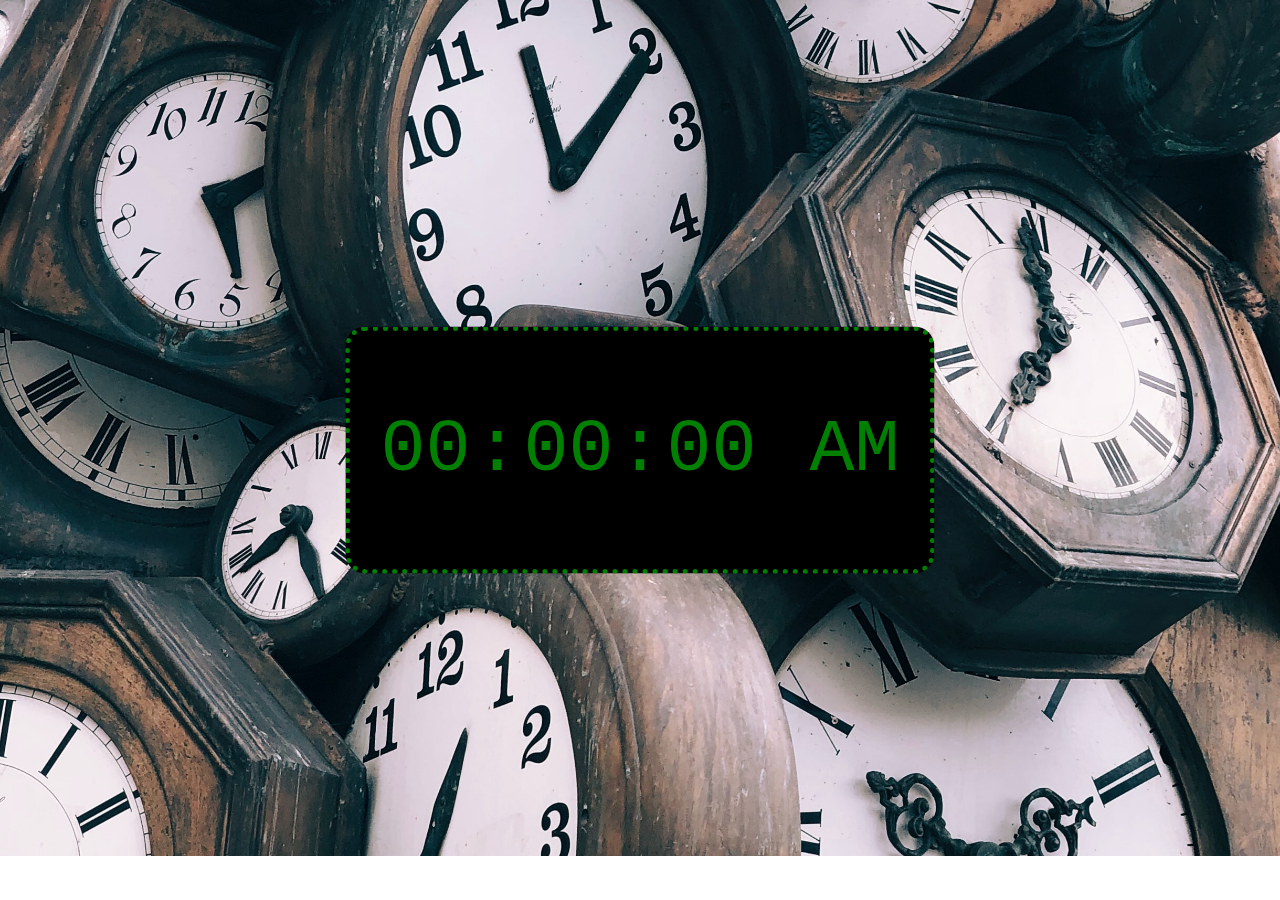
<file: Index.html>
<!DOCTYPE html>
<html lang="en">
<head>
    <meta charset="UTF-8">
    <meta http-equiv="X-UA-Compatible" content="IE=edge">
    <meta name="viewport" content="width=device-width, initial-scale=1.0">
    <title>Document</title>
    <link rel="stylesheet" href="Exercise3.css">
    <script src="Exercise3.js" defer></script>
</head>
<body>
   
    
    <div id="clock-container">
        <p id="hours">00</p>
        <p id="semicolon">:</p>
        <p id="mins">00</p>
        <p id="semicolon">:</p>
        <p id="seconds">00</p>
        <p id="spacer">&nbsp;</p>
        <p id="amPm">AM</p>

    </div>
    
</body>
</html>
</file>
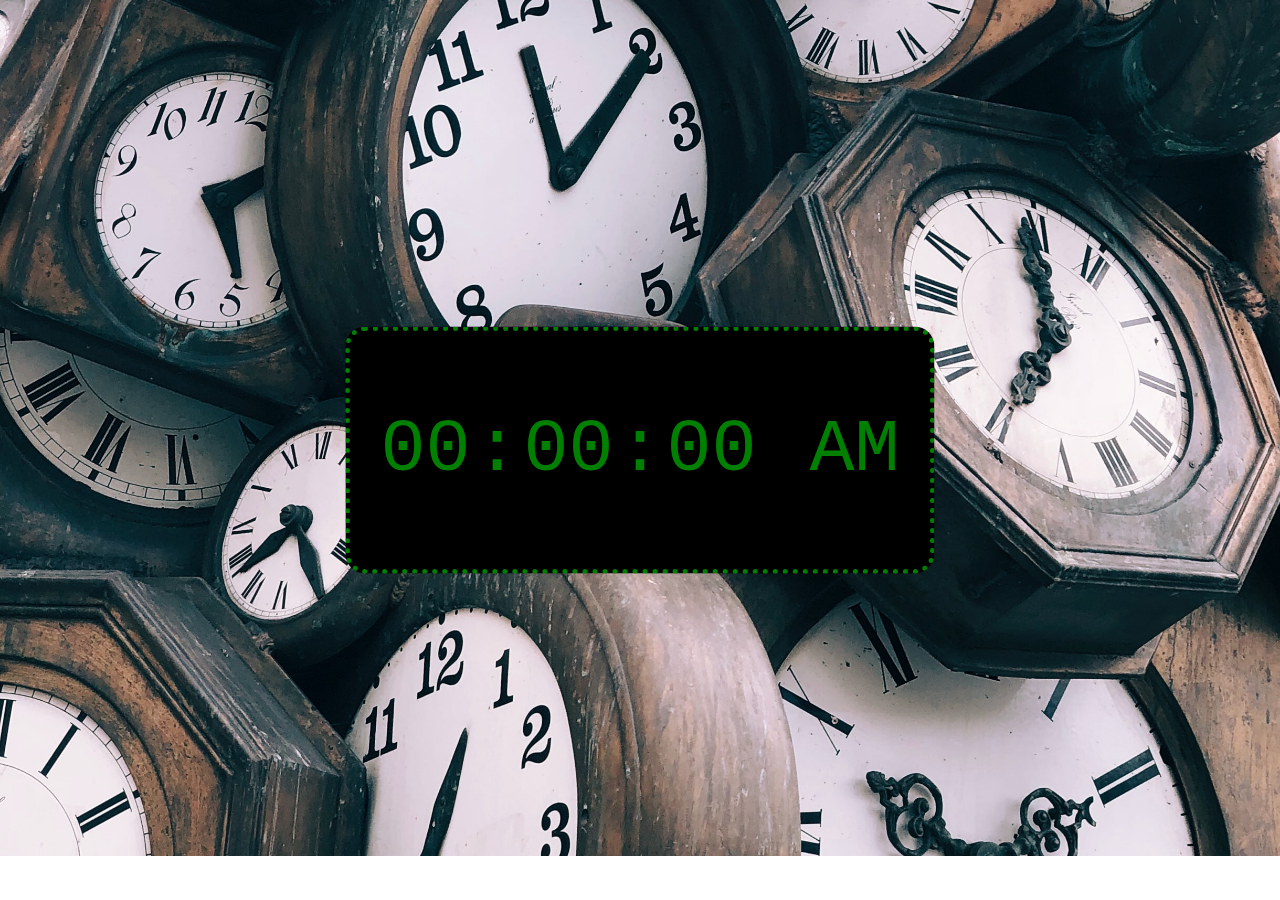
<file: Exercise3.html>
<!DOCTYPE html>
<html lang="en">
<head>
    <meta charset="UTF-8">
    <meta http-equiv="X-UA-Compatible" content="IE=edge">
    <meta name="viewport" content="width=device-width, initial-scale=1.0">
    <title>Document</title>
    <link rel="stylesheet" href="Exercise3.css">
    <script src="Exercise3.js" defer></script>
</head>
<body>
   
    
    <div id="clock-container">
        <p id="hours">00</p>
        <p id="semicolon">:</p>
        <p id="mins">00</p>
        <p id="semicolon">:</p>
        <p id="seconds">00</p>
        <p id="spacer">&nbsp;</p>
        <p id="amPm">AM</p>

    </div>
    
</body>
</html>
</file>
<file: Exercise3.css>
p{
    display: inline-block;
    text-align:center;
    color: green;
    font-family: 'Courier New', Courier, monospace;
    font-size: 75px;
}



div{
    position: absolute;
left: 50%;
top: 50%;
transform: translate(-50%, -50%);
border-radius: 20px;
border: 5px dotted green;
padding: 1px 30px;
background-color: black;

}

body{
    background-image: url("clocks.jpg");
    background-position: center;
    background-repeat: no-repeat;
    background-size: cover;
    
}
</file>
